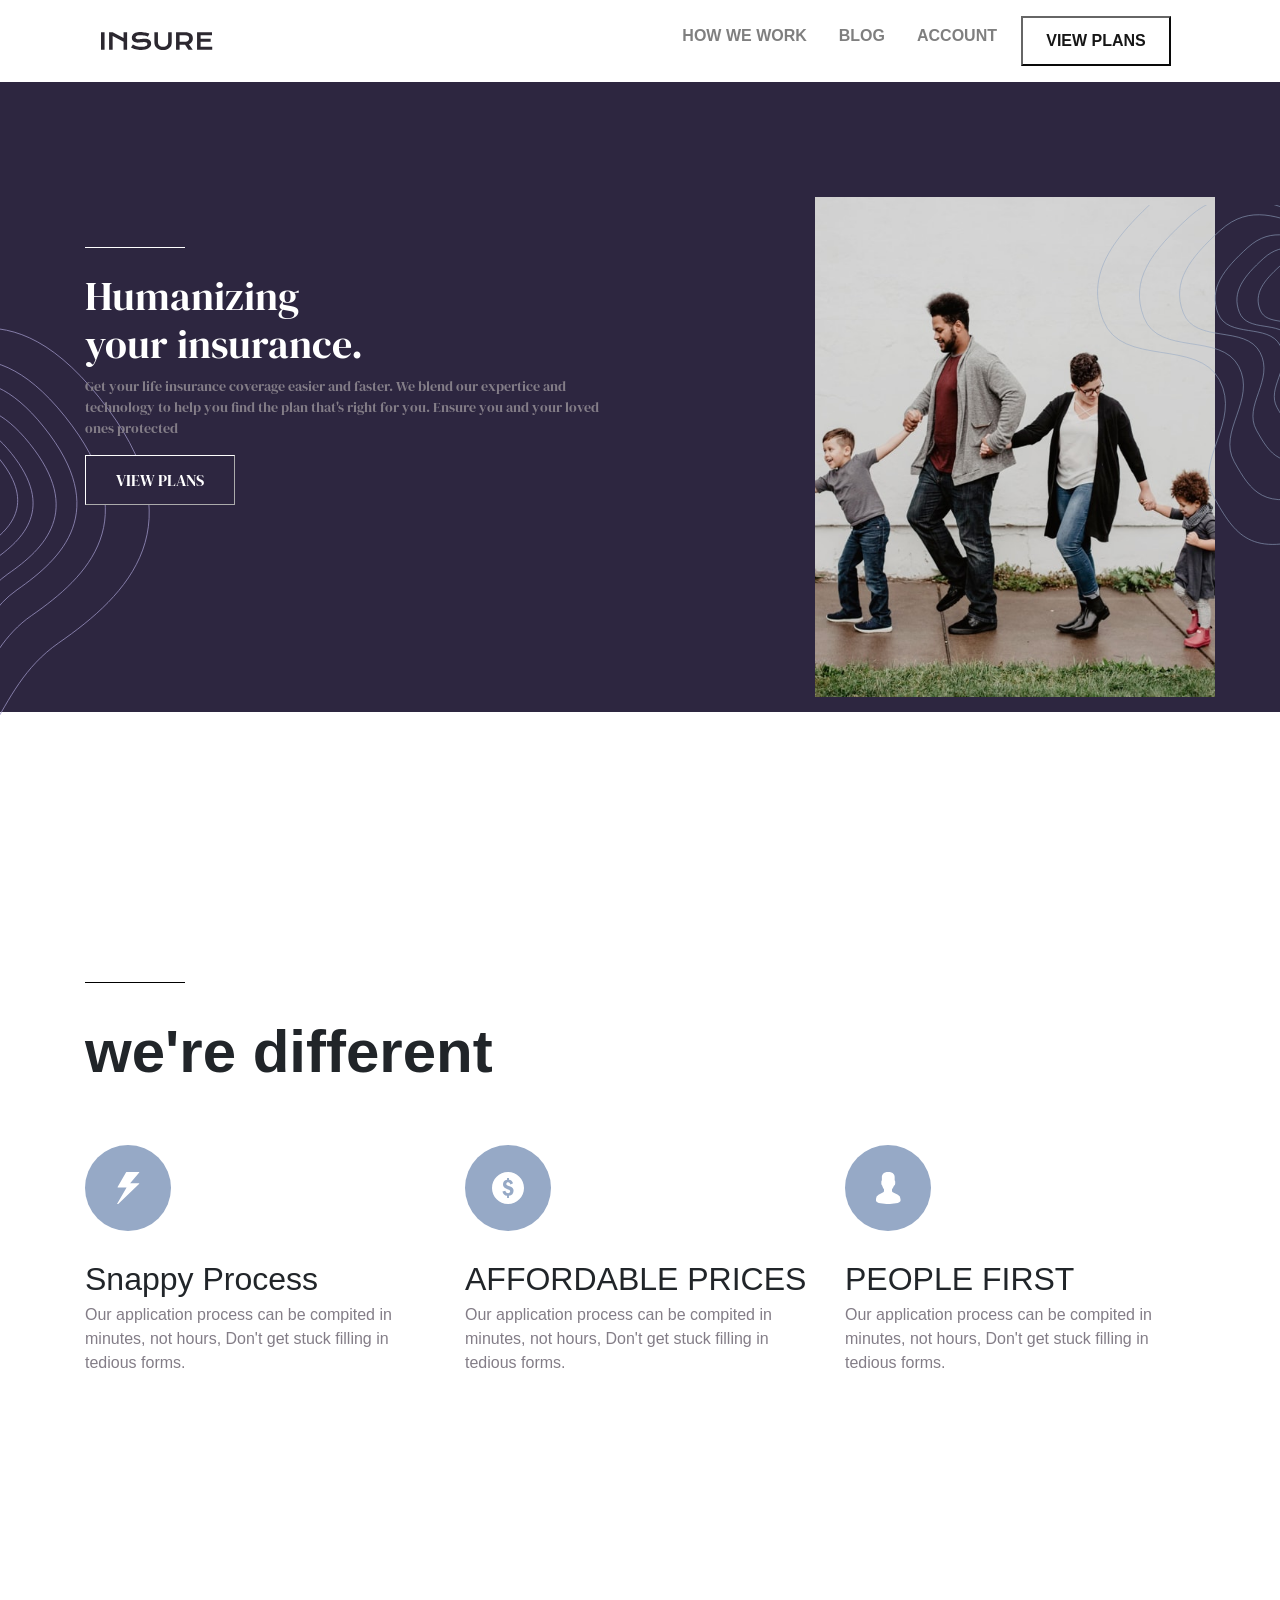
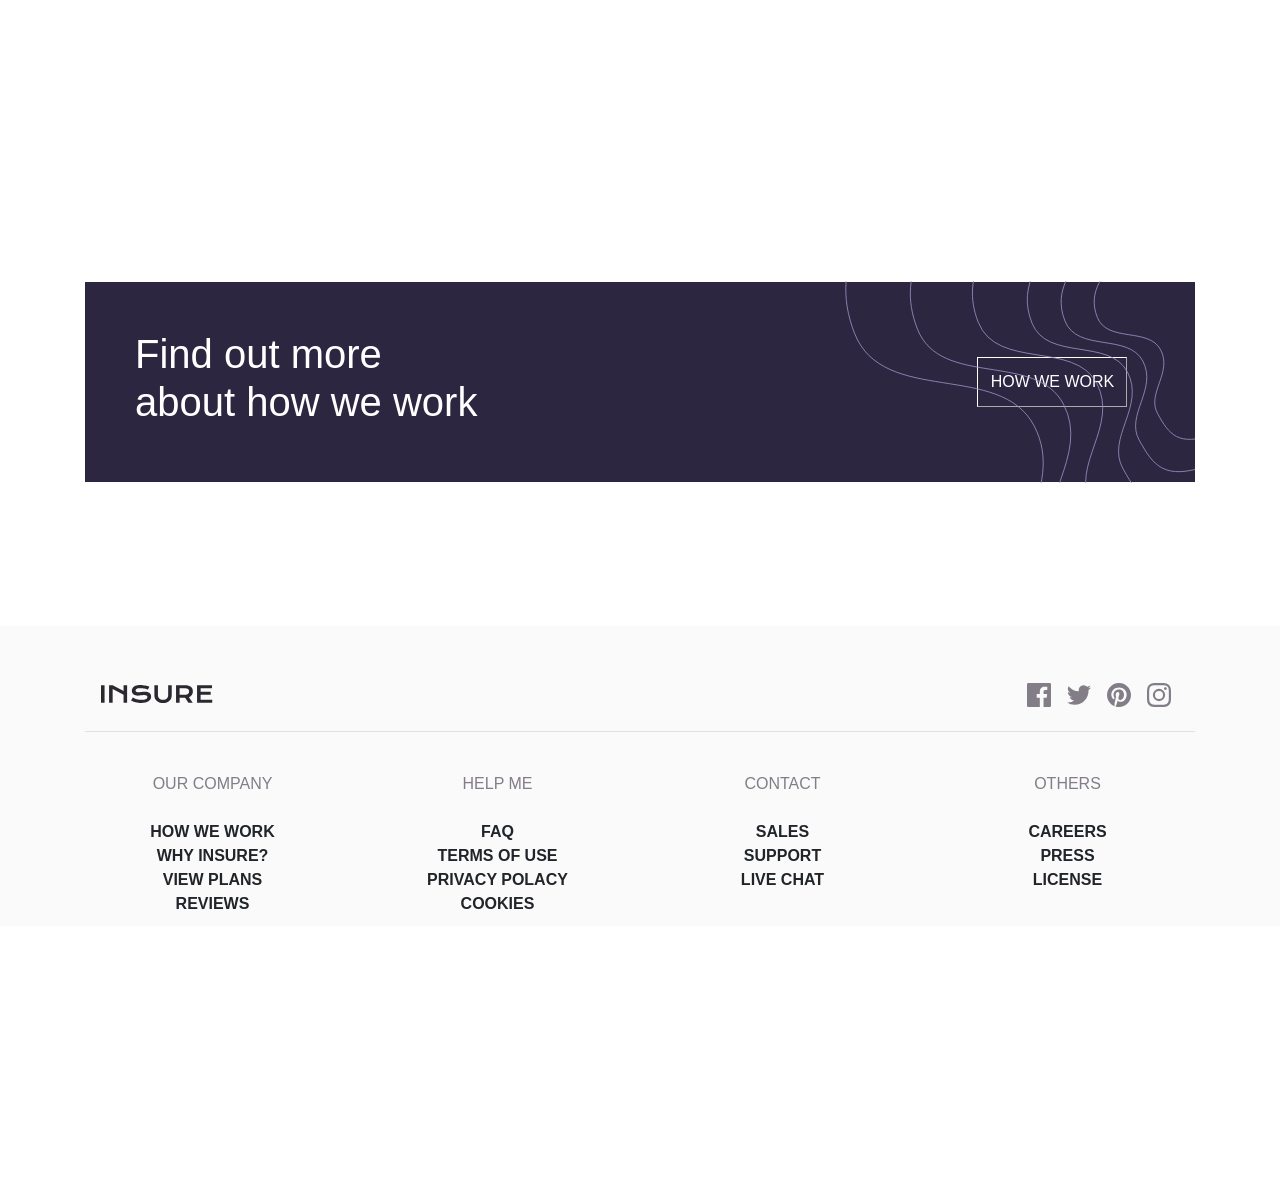
<file: Design2/Webpage1/index.html>
<!DOCTYPE html>
<html lang="en">
<head>

    <meta charset="UTF-8">
    <meta name="viewport" content="width=device-width, initial-scale=1.0">
    <title>FE|Project</title>
    <link rel="stylesheet" href="style.css">
    <link rel="icon" href="./images/favicon-32x32.png">
    <link rel="stylesheet" href="https://stackpath.bootstrapcdn.com/bootstrap/4.5.0/css/bootstrap.min.css" integrity="sha384-9aIt2nRpC12Uk9gS9baDl411NQApFmC26EwAOH8WgZl5MYYxFfc+NcPb1dKGj7Sk" crossorigin="anonymous">   

</head>

<body>
<div class="container">
    
        <nav class="navbar navbar-expand-lg navbar-light ">
            <img src="./images/logo.svg" alt="logo">
            <button class="navbar-toggler" type="button" data-toggle="collapse" data-target="#navbarSupportedContent" aria-controls="navbarSupportedContent" aria-expanded="false" aria-label="Toggle navigation">
              <span class="navbar-toggler-icon"></span>
            </button>
           
            <div class="collapse navbar-collapse" >
                <ul class="navbar-nav ml-auto">
                  <li class="nav-item">
                    <a class="nav-link" >HOW WE WORK</a>
                  </li>
                  <li class="nav-item">
                    <a class="nav-link" >BLOG</a>
                  </li>
                  <li class="nav-item">
                    <a class="nav-link">
                      ACCOUNT
                    </a>
                  </li>
                  <li class="nav-item ">
                    <button class="nav-link navbutton navbut">VIEW PLANS</button>
                  </li>
                </ul>
              
           </div>
        </nav>
</div>


 <section>
  <div class="container-fluid col-sm-12 model">
    <div class="hero">
      <img src="./images/image-intro-desktop.jpg" width="400px" height="500px" alt="intro">
    </div>
    <div class="patenintro">
      <img src="./images/bg-pattern-intro-left-desktop.svg" width="150px" alt="paternintro">
    </div>
    <div class="patenintro2">
      <img src="./images/bg-pattern-intro-right-desktop.svg" width="250px" alt="paternintro2">
    </div>
   
      
        <div class="container">
          <div class="row">
            <div class="col-sm-12 col-md-6 box1"> 
              <div class="border-tops"></div>
              <br/>
              <div>
                 <h1>
                    Humanizing <br/>your insurance.
                 </h1>
                 <p style="color:  hsl(273, 4%, 51%); font-size: 14px;">
                   Get your life insurance coverage easier and faster. We blend our expertice  and technology to help you find the plan that's right for you. Ensure you and your loved ones protected
                 </p>
                 <button class="button2">VIEW PLANS</button>
              </div>
            </div>
            <div class="box2">
              
            
            </div>
          </div>
        </div>
  </div>
  <br/>
 </section>
 <section>
   <div class="container">
    <div class="border-tops1"></div>
    <br/>
    <div class="font2">
      we're different
    </div>
    <br/><br/>
    <div class="row">
      <div class="col-md-4 col-sm-12">
        <img src="./images/icon-snappy-process.svg" alt="snappy icon">
        <br/><br/>
        <div class="headh1">Snappy Process</div>
        
        <p class="text">
          Our application process can be compited in minutes, not hours, Don't get stuck filling in tedious forms.
        </p>
      </div>
      <div class="col-md-4 col-sm-12">
        <img src="./images/icon-affordable-prices.svg" alt="snappy icon">
        <br/><br/>
        <div class="headh1">AFFORDABLE PRICES</div>
        
        <p class="text">
          Our application process can be compited in minutes, not hours, Don't get stuck filling in tedious forms.
        </p>
      </div>
      <div class="col-md-4 col-sm-12">
        <img src="./images/icon-people-first.svg" alt="snappy icon">
        <br/><br/>
        <div class="headh1">PEOPLE FIRST</div>
        
        <p class="text"> 
          Our application process can be compited in minutes, not hours, Don't get stuck filling in tedious forms.
        </p>
      </div>
    </div>
   </div>
   
 </section>



 <section>
  <div class="container">
    <div class="landscape">
      <div class="content1">
        <h1>Find out more <br/> about how we work</h1>
      </div>
      <div >
        <button class="workbutton ">HOW WE WORK</button>
      </div>
      <div class="patern3" >
        <img src="./images/bg-pattern-how-we-work-desktop.svg" width="350px" alt="patern3">
      </div>
    </div>
  </div>
  <br/><br/><br/><br/><br/><br/>
  <div class="container-fluid foot">
    <br/><br/>
    <div class="container">
    
      <nav class="navbar navbar-expand-lg navbar-light ">
          <img src="./images/logo.svg" alt="logo">
          <button class="navbar-toggler" type="button" data-toggle="collapse" data-target="#navbarSupportedContent" aria-controls="navbarSupportedContent" aria-expanded="false" aria-label="Toggle navigation">
            <span class="navbar-toggler-icon"></span>
          </button>
         
          <div class="collapse navbar-collapse" >
              <ul class="navbar-nav ml-auto">
                <li>
                  <a class="nav2" ><img src="./images/icon-facebook.svg" alt=""></a>
                </li>
                <li >  <a class="nav2" ><img src="./images/icon-twitter.svg" alt=""></a>
                </li>
                <li >
                  <a class="nav2" ><img src="./images/icon-pinterest.svg" alt=""></a>
                </li>
                <li >
                  <a class="nav2" ><img src="./images/icon-instagram.svg" alt=""></a>
                </li>
              </ul>
            
         </div>
      </nav>
      <hr>
</div>
<br>

<div class="container center">
  <div class="row">
    <div class="col-md-3 col-sm-12 heading1">
      OUR COMPANY
    </div>
    <div class="col-md-3 col-sm-12  heading1">
      HELP ME
    </div>
    <div class="col-md-3 col-sm-12  heading1">
     CONTACT
    </div>
    <div class="col-md-3 col-sm-12  heading1">
      OTHERS
    </div>
  </div>
</div>
<br/>
<div class="container center">
  <div class="row">
    <div class="col-md-3 col-sm-12  footlist">
      HOW WE WORK
    </div>
    <div class="col-md-3 col-sm-12  footlist">
      FAQ
    </div>
    <div class="col-md-3 col-sm-12  footlist">
     SALES
    </div>
    <div class="col-md-3 col-sm-12  footlist">
      CAREERS
    </div>
  </div>
</div>
<div class="container center">
  <div class="row">
    <div class="col-md-3 col-sm-12  footlist">
      WHY INSURE?
    </div>
    <div class="col-md-3 col-sm-12  footlist">
      TERMS OF USE
    </div>
    <div class="col-md-3 col-sm-12  footlist">
     SUPPORT
    </div>
    <div class="col-md-3 col-sm-12  footlist">
      PRESS
    </div>
  </div>
</div>
<div class="container center">
  <div class="row">
    <div class="col-md-3 col-sm-12  footlist">
      VIEW PLANS 
    </div>
    <div class="col-md-3 col-sm-12  footlist">
      PRIVACY POLACY
    </div>
    <div class="col-md-3 col-sm-12  footlist">
     LIVE CHAT
    </div>
    <div class="col-md-3 col-sm-12  footlist">
      LICENSE
    </div>
  </div>
</div>
<div class="container center">
  <div class="row">
    <div class="col-md-3 col-sm-12  footlist">
      REVIEWS
    </div>
    <div class="col-md-3 col-sm-12  footlist">
      COOKIES
    </div>
    <div class="col-md-3 col-sm-12  footlist">
     
    </div>
    <div class="col-md-3 col-sm-12  footlist">
      
    </div>
  </div>
</div>


</div>

</section>


<!--Jquery Javascript links-->

<script src="https://code.jquery.com/jquery-3.5.1.slim.min.js" integrity="sha384-DfXdz2htPH0lsSSs5nCTpuj/zy4C+OGpamoFVy38MVBnE+IbbVYUew+OrCXaRkfj" crossorigin="anonymous"></script>
<script src="https://cdn.jsdelivr.net/npm/popper.js@1.16.0/dist/umd/popper.min.js" integrity="sha384-Q6E9RHvbIyZFJoft+2mJbHaEWldlvI9IOYy5n3zV9zzTtmI3UksdQRVvoxMfooAo" crossorigin="anonymous"></script>
<script src="https://stackpath.bootstrapcdn.com/bootstrap/4.5.0/js/bootstrap.min.js" integrity="sha384-OgVRvuATP1z7JjHLkuOU7Xw704+h835Lr+6QL9UvYjZE3Ipu6Tp75j7Bh/kR0JKI" crossorigin="anonymous"></script>
</body>

</html>
</file>
<file: Design2/Webpage1/style.css>
@import url('https://fonts.googleapis.com/css2?family=DM+Serif+Display&display=swap');
*{
    margin: 0;
    padding: 0;
    box-sizing: border-box;
    
}
html{
    height: 100%;
}

body{
    height: 100%;
    width: 100%;
    font-family: 'DM Serif Display', serif;
    font-size: 16px;

}
.navbut{
    background-color: white;
    border-width: 2px;
    border-color: rgba(12, 12, 12, 0.959) !important; 
    width: 150px;
    height: 50px;
    font-weight: bolder !important; 
    text-align: center;
    

    
}

.navbut:hover{
    background-color: black;
    color: white;
}

.nav-link{
   font-weight: bold;
    margin: 8px;
}


.navbutton{
    color: rgba(12, 12, 12, 0.959) !important;
    text-align: center;
}

section{
    height: 100vh;
    width: 100%;
    
}

.model{
    height: 70vh;
    width: 100%;
    background-color: hsl(256, 26%, 20%);
    color: white;
    font-family: 'DM Serif Display', serif; 
    display: flex;
    align-items: center;
   
}

.firstflex{
   display: flex;
   align-content: center;
    
}

.border-tops{
   border-top:1px solid #fff ; 
   width: 100px;
}

.border-tops1{
    border-top:1px solid black ; 
    width: 100px;
 }



.box1{
   height: 100%;
   width: 100%;
   

}
.box2{
    height: 300px;
    width: 200px;
    
}




.intro{
    margin-left: 130px;
    height: 600px;
    
}

.button2{
    background-color: hsl(256, 26%, 20%);
    border-width: 1px;
    border-color: white;
    color: white;
    width: 150px;
    height: 50px;
    text-align: center;
    
}

.button2:hover{
    background-color: white;
}

.font2{
    font-size: 60px;
    font-weight: bolder;
}

.landscape{
    height: 200px;
    width: 100%;
    background-color: hsl(256, 26%, 20%);
    display: flex;
    align-items: center;
    
    
}


.content1{
   position: relative;
   margin-left:50px ;
   color: white;
}


.workbutton{
    margin-left: 500px;
    background-color: hsl(256, 26%, 20%);
    border-width: 1px;
    border-color: white;
    color: white;
    width: 150px;
    height: 50px;
    text-align: center;
}

.workbutton:hover{
    background-color: white;
}
.patern3{
    position: absolute;
    margin-left: 760px;
}

.foot{
    height: 300px;
    width: 100%;
    background-color: hsl(0, 0%, 98%);
}

.nav2{
    margin: 8px;
}

.nav2:hover{
    background-color: rgb(44, 44, 44);
    size: 10px;
}


.center{
    text-align: center;
}


.heading1{
    color: hsl(273, 4%, 51%);
}


.footlist{
    font-size: 16px;
    font-weight: bold;

}

.hero{
   position: absolute;
   margin-left: 800px;
   margin-top: 100px;
}

.patenintro{
    position: absolute;
    margin-left: -15px;
    margin-top: 250px;
}

.patenintro2{
    position: absolute;
    margin-left: 1082px;
    margin-top: -44px;
}

.text {
    color: hsl(273, 4%, 51%);
}

.headh1{
    font-size: xx-large;
}

/* for active - used hover  */
</file>
